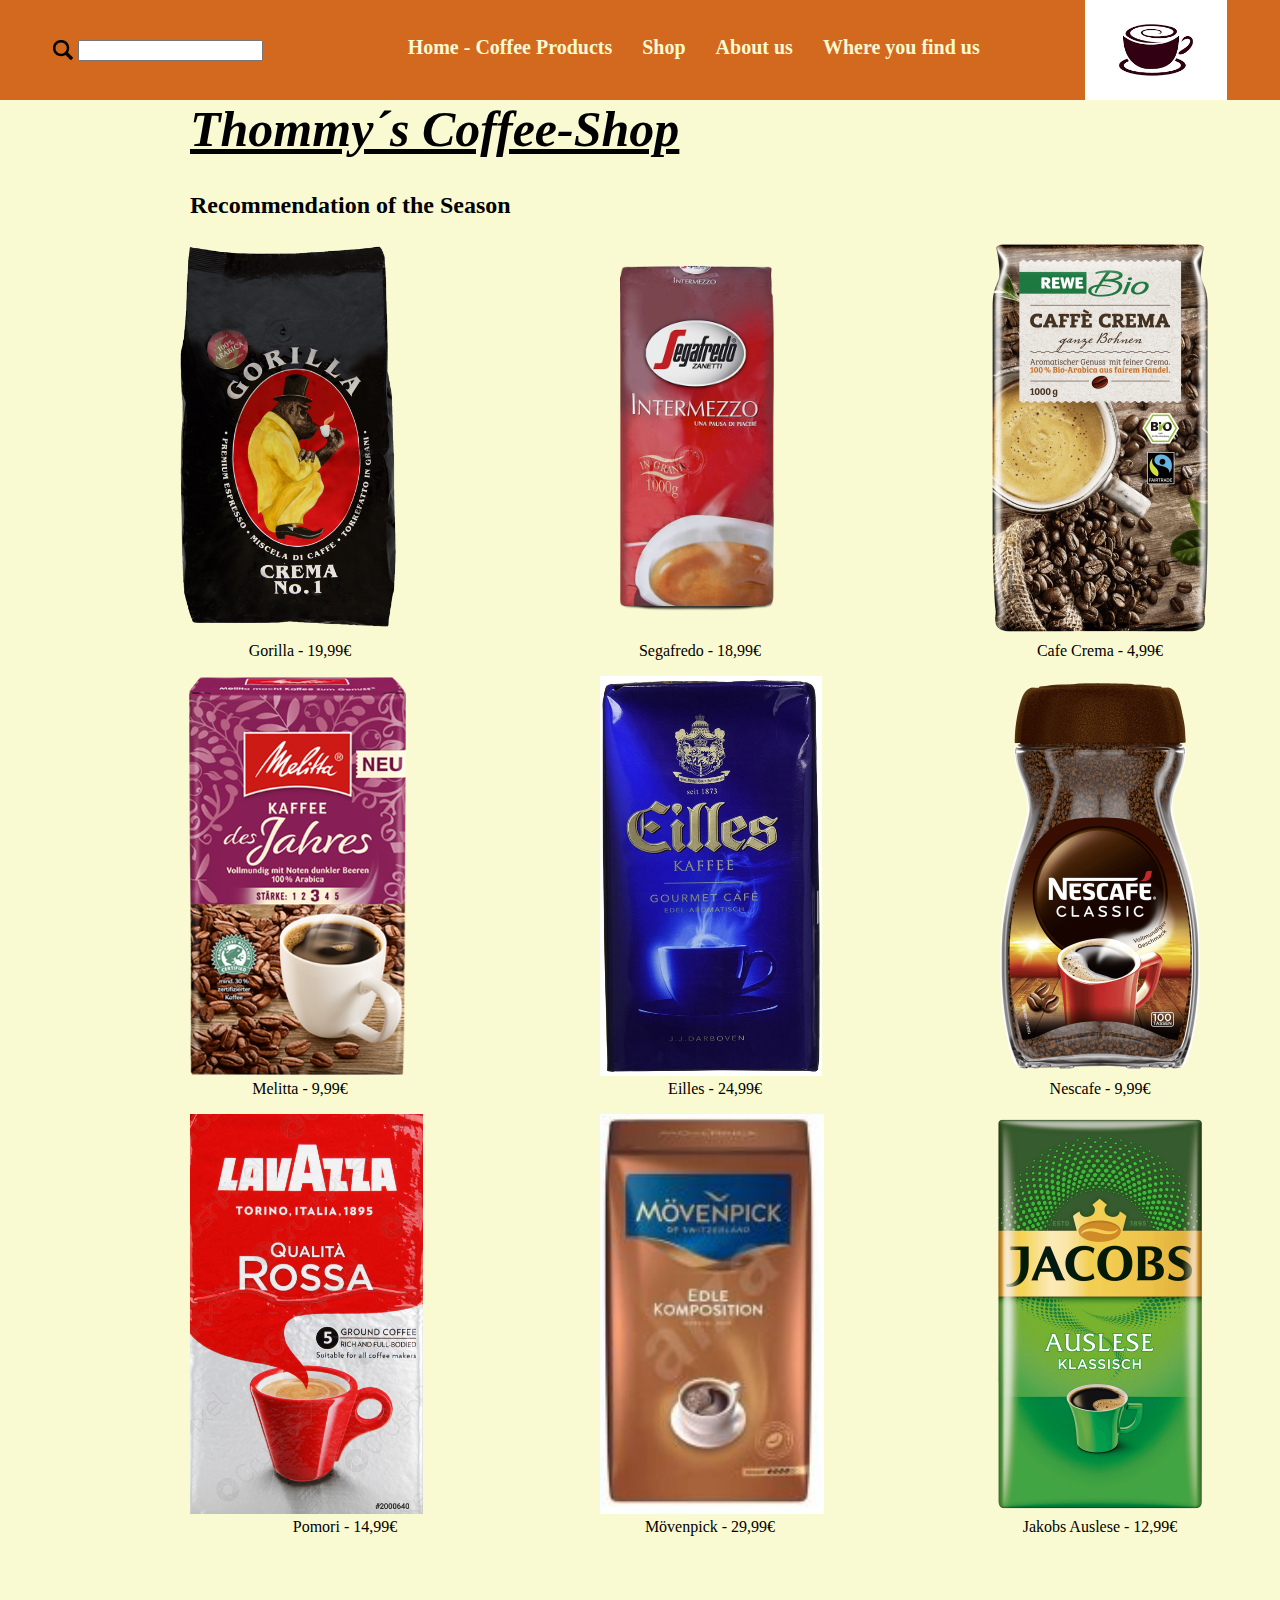
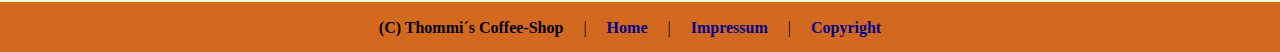
<file: My-new-project/index.html>
<!DOCTYPE html>
<html lang="en">

<head>
    <meta charset="UTF-8">
    <meta http-equiv="X-UA-Compatible" content="IE=edge">
    <meta name="viewport" content="width=device-width, initial-scale=1.0">
    <title>Tommy´s Coffe-Shop</title>
    <link rel="stylesheet" href="./css/index.css">
</head>

<body>
    <header>
        <nav>
            <div>
                <img src="./img/15-152459_open-search-bar-icon-png.png" alt="searchbar-icon">
                <form action="#">
                    <input type="text">
                </form>
            </div>
            <ul>
                <li><a href="./index.html">Home - Coffee Products</a></li>
                <li><a href="./shop-gorilla.html">Shop</a></li>
                <li><a href="./about-us.html">About us</a></li>
                <li><a href="./find-us.html">Where you find us</a></li>
            </ul>
            <img src="./img/Download.png">
        </nav>
    </header>
    <main>
        <section>
            <h1>Thommy´s Coffee-Shop</h1>
            <h2>Recommendation of the Season</h2>
            <article>
                <div>
                    <div>
                        <a href="./shop-gorilla.html"><img src="./img/Gorilla-Crema-No-1.png" alt="Gorilla"></a>
                        <p>Gorilla - 19,99€</p>
                    </div>
                    <div>
                        <a href="./shop-melitta.html"><img src="./img/Kaffee-Melitta-Kaffee-des-Jahres-2021-6773980.png"
                                alt="Melitta"></a>
                        <p>Melitta - 9,99€</p>
                    </div>
                    <div class="pomori">
                        <a href="./shop-dallmayr.html"><img src="./img/pomorie-bulgaria-april-06-2020-2000640.jpg"
                                alt="pomori"></a>
                        <p class="pmori2">Pomori - 14,99€</p>
                    </div>
                </div>
                <div>
                    <div>
                        <a href="./shop-espresso.html"><img src="./img/Segafredo_Intermezzo_1000g.png"
                                alt="espresso"></a>
                        <p>Segafredo - 18,99€</p>
                    </div>
                    <div class="eilles">
                        <a href="./shop-tchibo.html"><img src="./img/81r5Uu4EpTL._SL1500_.jpg"></a>
                        <p class="eilles2">Eilles - 24,99€</p>
                    </div>
                    <div class="moevenpick">
                        <a href="./shop-intention.html"><img src="./img/m_venpick_edle_composition_gemalen_500gr.jpg"
                                alt="moevenpick"></a>
                        <p class="moevenpick2">Mövenpick - 29,99€</p>
                    </div>
                </div>
                <div>
                    <div>
                        <a href="./shop-cafecrema.html"><img src="./img/24885421_digital-image.png" alt="crema"></a>
                        <p>Cafe Crema - 4,99€</p>
                    </div>
                    <div>
                        <a href="./shop-nescafe.html"><img src="./img/25162030_digital-image.png" alt="nescafe"></a>
                        <p>Nescafe - 9,99€</p>
                    </div>
                    <div>
                        <a href="./shop-jakobs.html"><img src="./img/26484398_digital-image.png" alt="Jakobs"></a>
                        <p>Jakobs Auslese - 12,99€</p>
                    </div>
                </div>

            </article>
        </section>
    </main>
    <footer>
        <span><b>(C) Thommi´s Coffee-Shop</b></span>
        <p>|</p>
        <a href="./index.html">Home</a>
        <p>|</p>
        <a href="./find-us.html">Impressum</a>
        <p>|</p>
        <a href="#">Copyright</a>
    </footer>
</body>

</html>
</file>
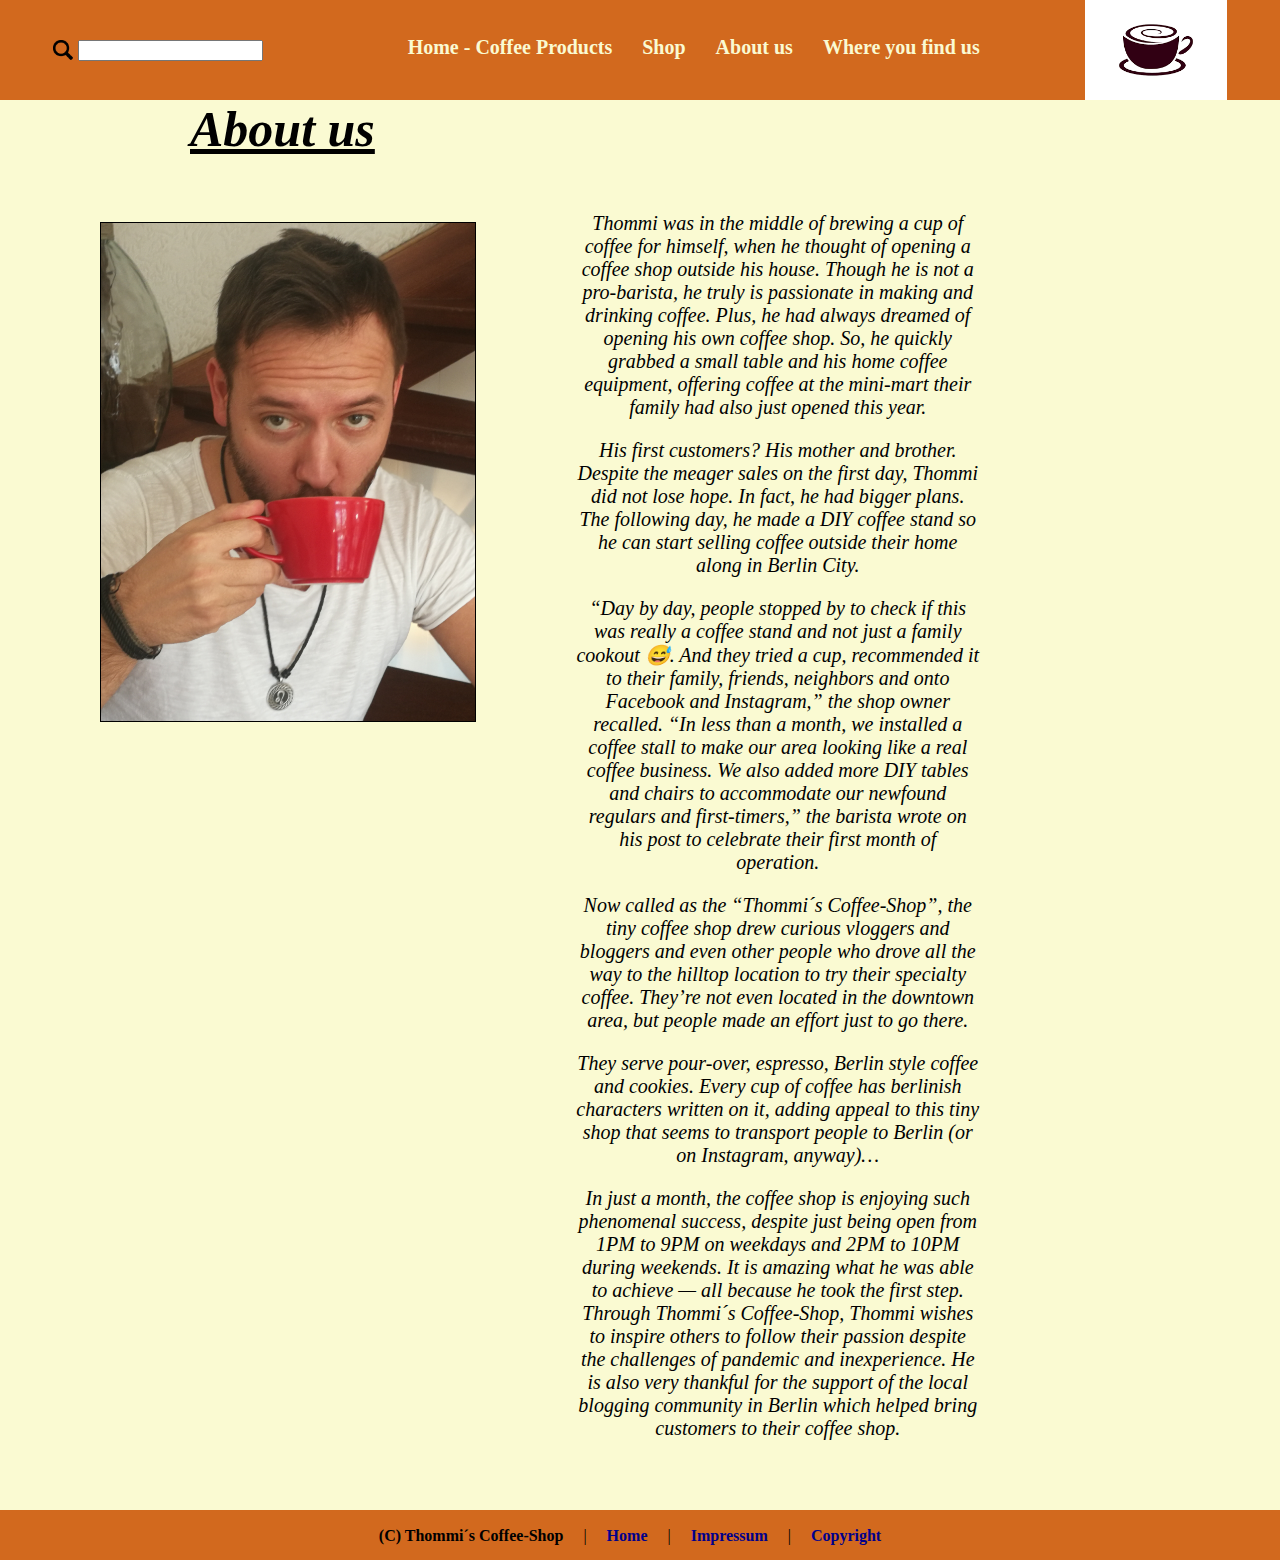
<file: My-new-project/about-us.html>
<!DOCTYPE html>
<html lang="en">
<head>
    <meta charset="UTF-8">
    <meta http-equiv="X-UA-Compatible" content="IE=edge">
    <meta name="viewport" content="width=device-width, initial-scale=1.0">
    <title>Tommy´s Coffe-Shop</title>
    <link rel="stylesheet" href="./css/index.css">
</head>
<body>
    <header>
        <nav>
            <div>
                <img src="./img/15-152459_open-search-bar-icon-png.png" alt="searchbar-icon">
                <form action="#">
                    <input type="text">
                </form>
            </div>
                <ul>
                    <li><a href="./index.html">Home - Coffee Products</a></li>
                    <li><a href="./shop-gorilla.html">Shop</a></li>
                    <li><a href="./about-us.html">About us</a></li>
                    <li><a href="./find-us.html">Where you find us</a></li>
                </ul>
            <img src="./img/Download.png">
        </nav>
    </header>
    <main>
        <h1>About us</h1>
        <section class="about-us-container">
            
            <div>
                <img class="thommi" src="./img/thommi.jpg" alt="thommi">  
            </div>
            <div class="history">
                <p>Thommi was in the middle of brewing a cup of coffee for himself, when he thought of opening a coffee shop outside his house. Though he is not a pro-barista, he truly is passionate in making and drinking coffee. Plus, he had always dreamed of opening his own coffee shop. So, he quickly grabbed a small table and his home coffee equipment, offering coffee at the mini-mart their family had also just opened this year.</p>
                <p>His first customers? His mother and brother. Despite the meager sales on the first day, Thommi did not lose hope. In fact, he had bigger plans. The following day, he made a DIY coffee stand so he can start selling coffee outside their home along in Berlin City.</p>
                <p>“Day by day, people stopped by to check if this was really a coffee stand and not just a family cookout 😅. And they tried a cup, recommended it to their family, friends, neighbors and onto Facebook and Instagram,” the shop owner recalled. “In less than a month, we installed a coffee stall to make our area looking like a real coffee business. We also added more DIY tables and chairs to accommodate our newfound regulars and first-timers,” the barista wrote on his post to celebrate their first month of operation.</p>
                <p>Now called as the “Thommi´s Coffee-Shop”, the tiny coffee shop drew curious vloggers and bloggers and even other people who drove all the way to the hilltop location to try their specialty coffee. They’re not even located in the downtown area, but people made an effort just to go there.</p>
                <p>They serve pour-over, espresso, Berlin style coffee and cookies. Every cup of coffee has berlinish characters written on it, adding appeal to this tiny shop that seems to transport people to Berlin (or on Instagram, anyway)…</p>
                <p>In just a month, the coffee shop is enjoying such phenomenal success, despite just being open from 1PM to 9PM on weekdays and 2PM to 10PM during weekends. It is amazing what he was able to achieve — all because he took the first step. Through Thommi´s Coffee-Shop, Thommi wishes to inspire others to follow their passion despite the challenges of pandemic and inexperience. He is also very thankful for the support of the local blogging community in Berlin which helped bring customers to their coffee shop.</p>
            </div>
        </section>
    </main>
    <footer>
        <span><b>(C) Thommi´s Coffee-Shop</b></span> <p>|</p>
        <a href="./index.html">Home</a> <p>|</p>
        <a href="./find-us.html">Impressum</a><p>|</p>
        <a href="#">Copyright</a>
    </footer>
</body>
</html>
</file>
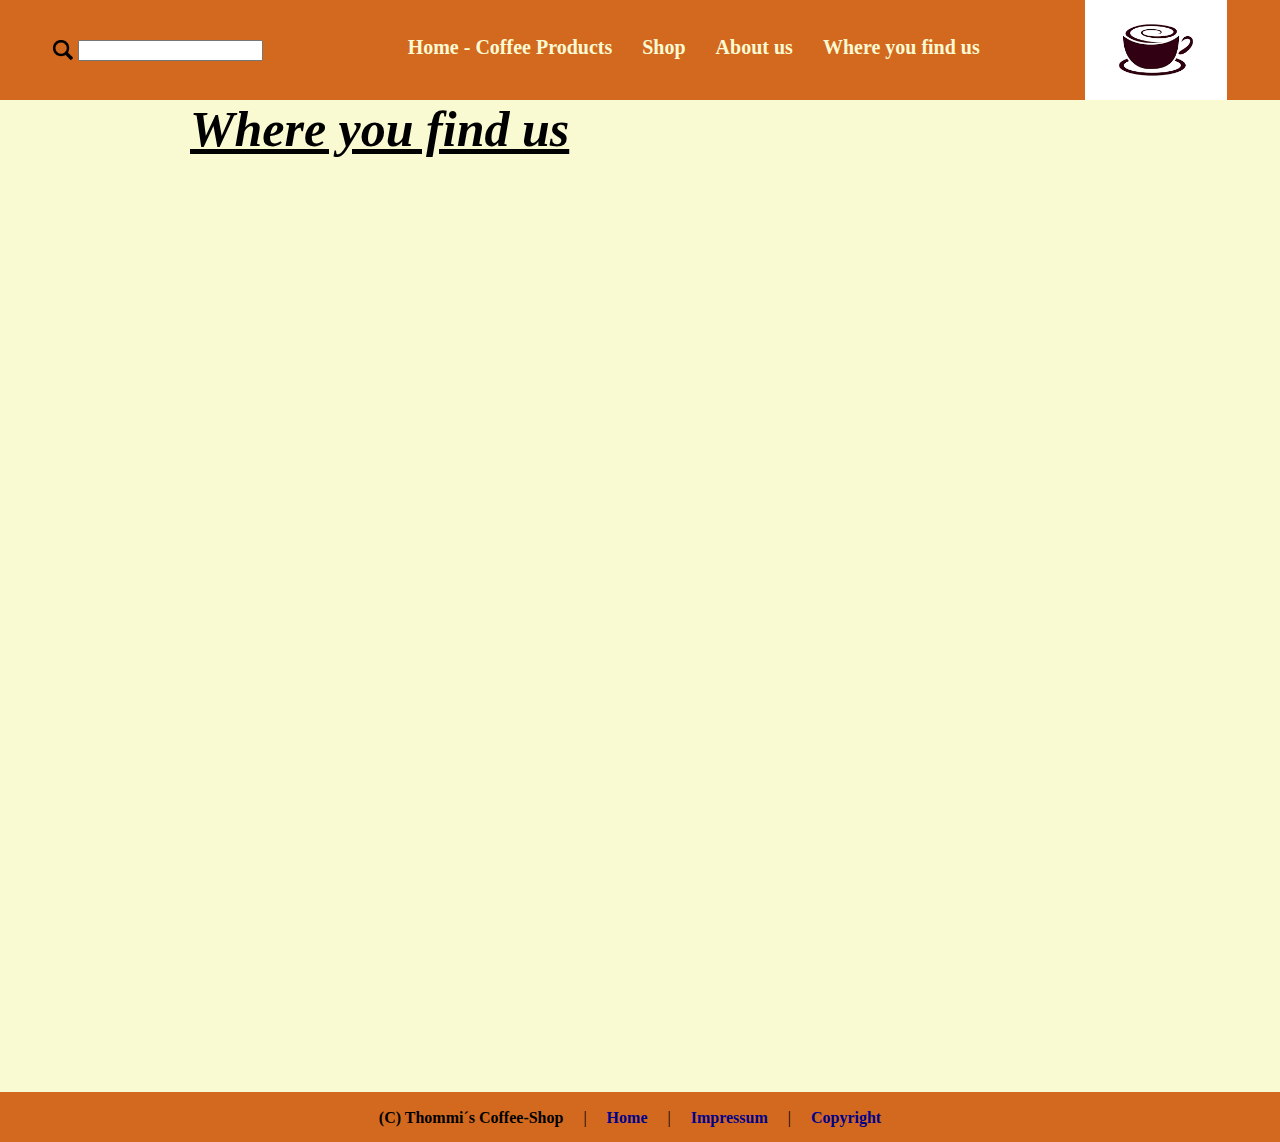
<file: My-new-project/find-us.html>
<!DOCTYPE html>
<html lang="en">
<head>
    <meta charset="UTF-8">
    <meta http-equiv="X-UA-Compatible" content="IE=edge">
    <meta name="viewport" content="width=device-width, initial-scale=1.0">
    <title>Tommy´s Coffe-Shop</title>
    <link rel="stylesheet" href="./css/index.css">
</head>
<body>
    <header>
        <nav>
            <div>
                <img src="./img/15-152459_open-search-bar-icon-png.png" alt="searchbar-icon">
                <form action="#">
                    <input type="text">
                </form>
            </div>
                <ul>
                    <li><a href="./index.html">Home - Coffee Products</a></li>
                    <li><a href="./shop-gorilla.html">Shop</a></li>
                    <li><a href="./about-us.html">About us</a></li>
                    <li><a href="./find-us.html">Where you find us</a></li>
                </ul>
            <img src="./img/Download.png">
        </nav>
    </header>
    <main>
        <section>
            <h1>Where you find us</h1>
            <div class="iframe">
                <iframe src="https://www.google.com/maps/embed?pb=!1m18!1m12!1m3!1d2430.901600353459!2d13.323879815805382!3d52.462809479803525!2m3!1f0!2f0!3f0!3m2!1i1024!2i768!4f13.1!3m3!1m2!1s0x47a85a824a0e23e7%3A0x2c07673a7a4280b8!2sSchlo%C3%9Fstra%C3%9Fe%2010%2C%2012163%20Berlin!5e0!3m2!1sde!2sde!4v1638255239036!5m2!1sde!2sde" width="800" height="850" style="border:0;" allowfullscreen="" loading="lazy"></iframe>
            </div>
        </section>
    </main>
    <footer>
        <span><b>(C) Thommi´s Coffee-Shop</b></span> <p>|</p>
        <a href="./index.html">Home</a> <p>|</p>
        <a href="./find-us.html">Impressum</a><p>|</p>
        <a href="#">Copyright</a>
    </footer>
</body>
</html>
</file>
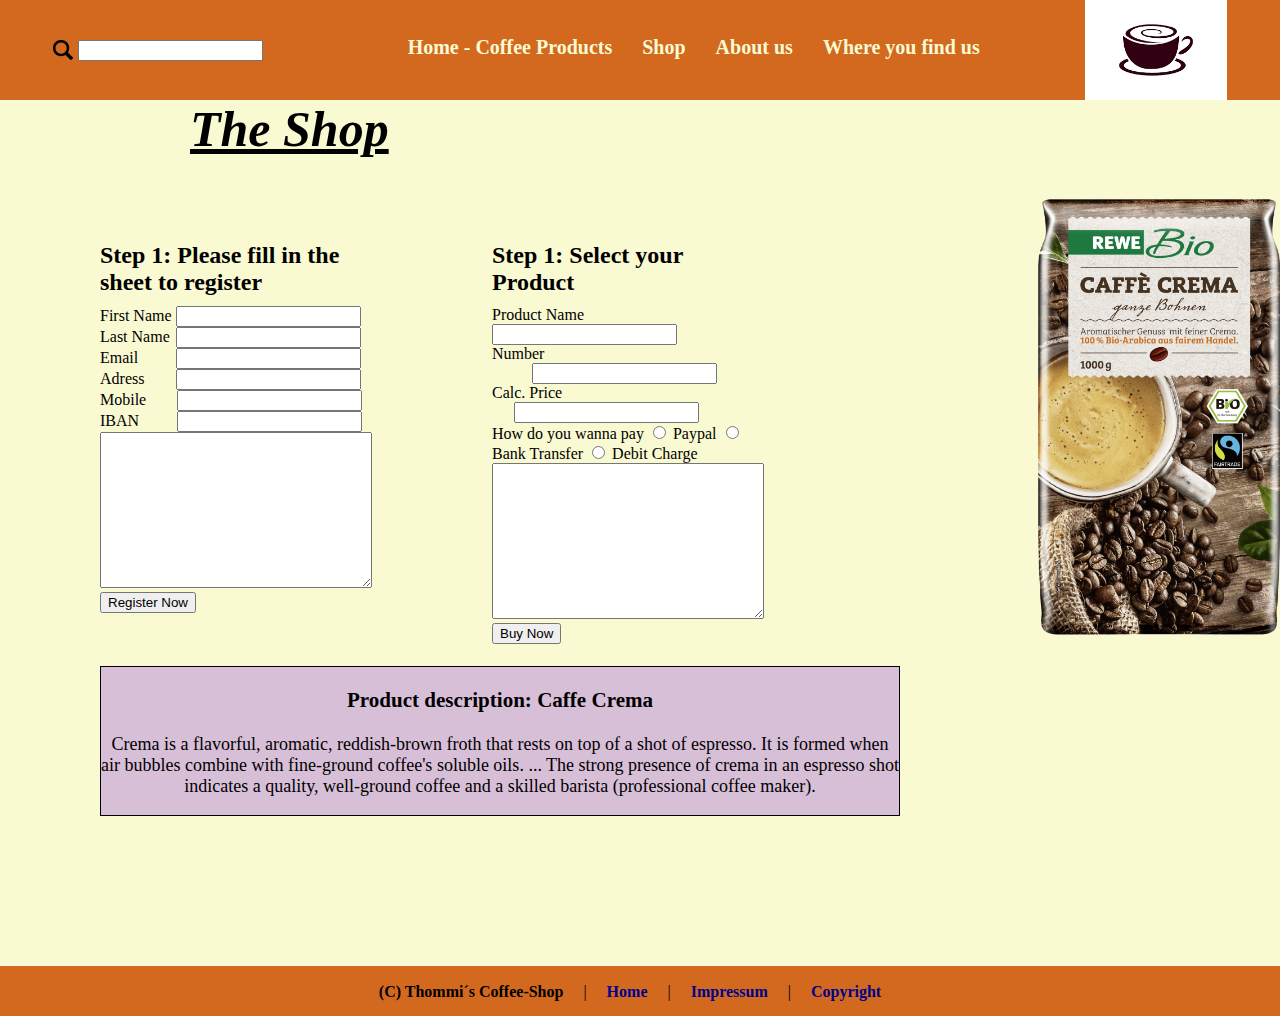
<file: My-new-project/shop-cafecrema.html>
<!DOCTYPE html>
<html lang="en">
<head>
    <meta charset="UTF-8">
    <meta http-equiv="X-UA-Compatible" content="IE=edge">
    <meta name="viewport" content="width=device-width, initial-scale=1.0">
    <title>Tommi´s Coffee-Shop</title>
    <link rel="stylesheet" href="./css/index.css">
</head>
<body>
    <header>
        <nav>
            <div>
                <img src="./img/15-152459_open-search-bar-icon-png.png" alt="searchbar-icon">
                <form action="#">
                    <input type="text">
                </form>
            </div>
                <ul>
                    <li><a href="./index.html">Home - Coffee Products</a></li>
                    <li><a href="./shop-gorilla.html">Shop</a></li>
                    <li><a href="./about-us.html">About us</a></li>
                    <li><a href="./find-us.html">Where you find us</a></li>
                </ul>
            <img src="./img/Download.png">
        </nav>
    </header>
    <main>
        <h1>The Shop</h1>
        <section class="formular">
            <div class="bla">
                <h2 class="header-formular">Step 1: Please fill in the sheet to register</h2>
            
                <div>
                    <label for="fn">First Name</label>
                    <input id="fn" type="text">
                </div>
                <div>
                    <label for="ln">Last Name</label>
                    <input id="ln" type="text">
                </div>
                <div>
                    <label for="em">Email</label>
                    <input id="em" type="email">
                </div>
                <div>
                    <label for="tc">Adress</label>
                    <input id="tc" type="text">
                </div>
                <div>
                    <label for="n">Mobile</label>
                    <input id="n" type="number">
                </div>
                <div>
                    <label for="ib">IBAN</label>
                    <input id="ib" type="text">
                </div>
                <div>
                    <textarea name="textarea" id="ta" cols="30" rows="10"></textarea>
                </div>
                <div>
                    <input type="submit" value="Register Now">
                </div>
            </div>
            <div class="formular2">
                <h2 class="header-formular">Step 1: Select your Product</h2>
            
                <div>
                    <label for="pn">Product Name</label>
                    <input id="pn" type="text">
                </div>
                <div>
                    <label for="nb">Number</label>
                    <input id="nb" type="number">
                </div>
                <div>
                    <label for="ca">Calc. Price</label>
                    <input id="ca" type="text">
                </div>
                <div>
                    How do you wanna pay
                    <input id="pa" type="radio" name="Paypal" value="cash">
                    <label for="pa">Paypal</label>
                    <input id="bt" type="radio" name="Bank transfer" value="Bank transfer">
                    <label for="bt">Bank Transfer</label>
                    <input id="dc" type="radio" name="debit charge" value="debit charge">
                    <label for="dc">Debit Charge</label>
                </div>
                <div>
                    <textarea name="textarea" id="ta" cols="30" rows="10"></textarea>
                </div>
                <div>
                    <input type="submit" value="Buy Now">
                </div>
            </div>
            <div>
                <img src="./img/24885421_digital-image.png" alt="cafe crema">
            </div>
        </section>
        <section id="description">
            <h3>Product description: Caffe Crema</h3>
            <p>Crema is a flavorful, aromatic, reddish-brown froth that rests on top of a shot of espresso. It is formed when air bubbles combine with fine-ground coffee's soluble oils. ... The strong presence of crema in an espresso shot indicates a quality, well-ground coffee and a skilled barista (professional coffee maker).</p>
        </section>
    </main>
    <footer>
        <span><b>(C) Thommi´s Coffee-Shop</b></span> <p>|</p>
        <a href="./index.html">Home</a> <p>|</p>
        <a href="./find-us.html">Impressum</a><p>|</p>
        <a href="#">Copyright</a>
    </footer>  
</body>
</html>
</file>
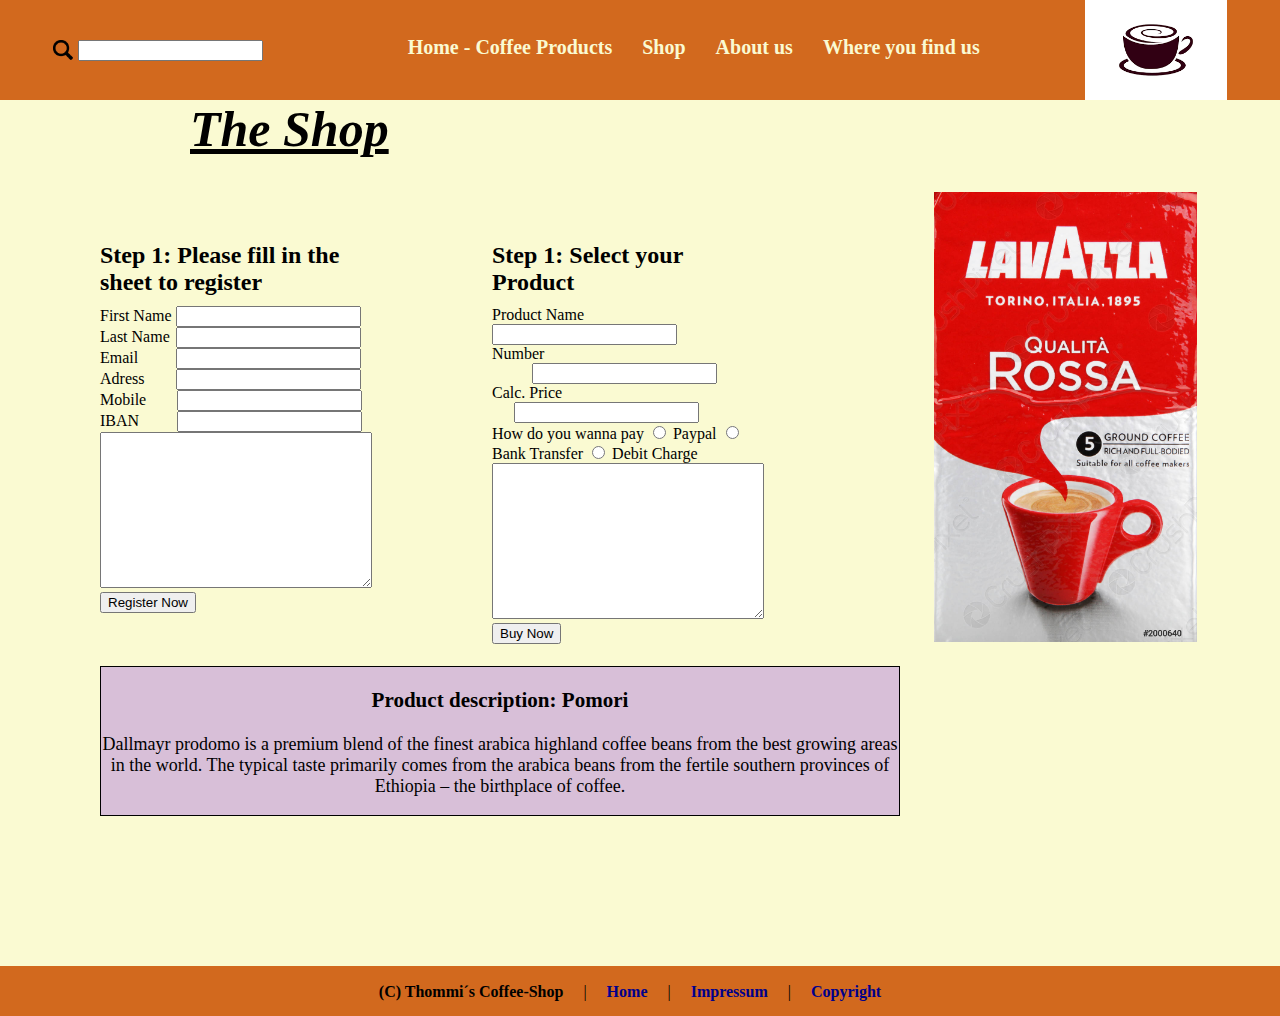
<file: My-new-project/shop-dallmayr.html>
<!DOCTYPE html>
<html lang="en">
<head>
    <meta charset="UTF-8">
    <meta http-equiv="X-UA-Compatible" content="IE=edge">
    <meta name="viewport" content="width=device-width, initial-scale=1.0">
    <title>Tommi´s Coffee-Shop</title>
    <link rel="stylesheet" href="./css/index.css">
</head>
<body>
    <header>
        <nav>
            <div>
                <img src="./img/15-152459_open-search-bar-icon-png.png" alt="searchbar-icon">
                <form action="#">
                    <input type="text">
                </form>
            </div>
                <ul>
                    <li><a href="./index.html">Home - Coffee Products</a></li>
                    <li><a href="./shop-cafecrema.html">Shop</a></li>
                    <li><a href="./about-us.html">About us</a></li>
                    <li><a href="./find-us.html">Where you find us</a></li>
                </ul>
            <img src="./img/Download.png">
        </nav>
    </header>
    <main>
        <h1>The Shop</h1>
        <section class="formular">
            <div class="bla">
                <h2 class="header-formular">Step 1: Please fill in the sheet to register</h2>
            
                <div>
                    <label for="fn">First Name</label>
                    <input id="fn" type="text">
                </div>
                <div>
                    <label for="ln">Last Name</label>
                    <input id="ln" type="text">
                </div>
                <div>
                    <label for="em">Email</label>
                    <input id="em" type="email">
                </div>
                <div>
                    <label for="tc">Adress</label>
                    <input id="tc" type="text">
                </div>
                <div>
                    <label for="n">Mobile</label>
                    <input id="n" type="number">
                </div>
                <div>
                    <label for="ib">IBAN</label>
                    <input id="ib" type="text">
                </div>
                <div>
                    <textarea name="textarea" id="ta" cols="30" rows="10"></textarea>
                </div>
                <div>
                    <input type="submit" value="Register Now">
                </div>
            </div>
            <div class="formular2">
                <h2 class="header-formular">Step 1: Select your Product</h2>
            
                <div>
                    <label for="pn">Product Name</label>
                    <input id="pn" type="text">
                </div>
                <div>
                    <label for="nb">Number</label>
                    <input id="nb" type="number">
                </div>
                <div>
                    <label for="ca">Calc. Price</label>
                    <input id="ca" type="text">
                </div>
                <div>
                    How do you wanna pay
                    <input id="pa" type="radio" name="Paypal" value="cash">
                    <label for="pa">Paypal</label>
                    <input id="bt" type="radio" name="Bank transfer" value="Bank transfer">
                    <label for="bt">Bank Transfer</label>
                    <input id="dc" type="radio" name="debit charge" value="debit charge">
                    <label for="dc">Debit Charge</label>
                </div>
                <div>
                    <textarea name="textarea" id="ta" cols="30" rows="10"></textarea>
                </div>
                <div>
                    <input type="submit" value="Buy Now">
                </div>
            </div>
            <div>
                <img src="./img/pomorie-bulgaria-april-06-2020-2000640.jpg" alt="pomori">
            </div>
        </section>
        <section id="description">
            <h3>Product description: Pomori</h3>
            <p>Dallmayr prodomo is a premium blend of the finest arabica highland coffee beans from the best growing areas in the world. The typical taste primarily comes from the arabica beans from the fertile southern provinces of Ethiopia – the birthplace of coffee.</p>
        </section>
    </main>
    <footer>
        <span><b>(C) Thommi´s Coffee-Shop</b></span> <p>|</p>
        <a href="./index.html">Home</a> <p>|</p>
        <a href="./find-us.html">Impressum</a><p>|</p>
        <a href="#">Copyright</a>
    </footer>
</body>
</html>
</file>
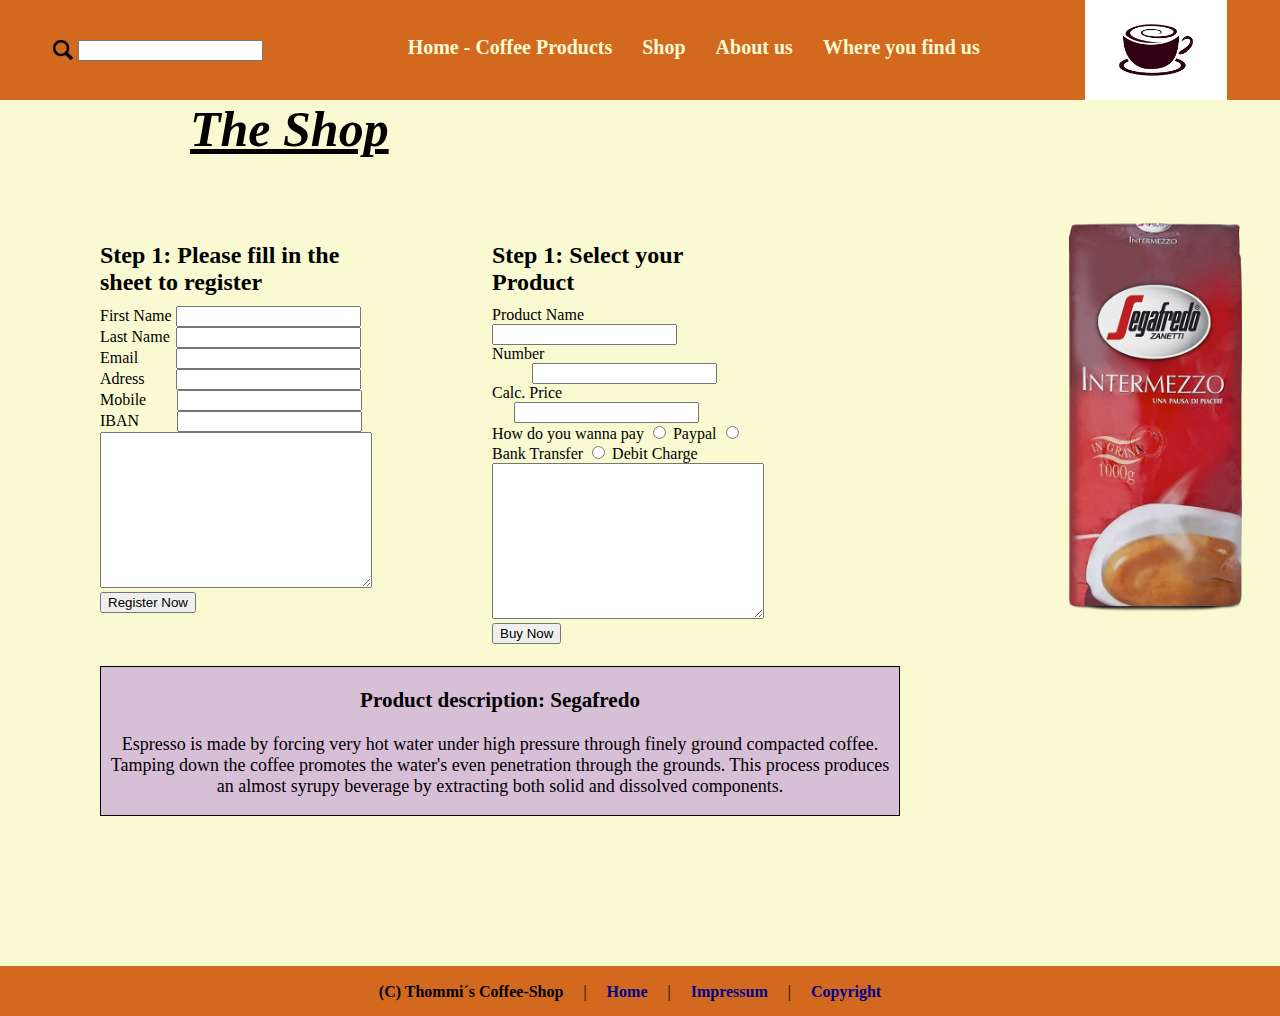
<file: My-new-project/shop-espresso.html>
<!DOCTYPE html>
<html lang="en">
<head>
    <meta charset="UTF-8">
    <meta http-equiv="X-UA-Compatible" content="IE=edge">
    <meta name="viewport" content="width=device-width, initial-scale=1.0">
    <title>Tommi´s Coffee-Shop</title>
    <link rel="stylesheet" href="./css/index.css">
</head>
<body>
    <header>
        <nav>
            <div>
                <img src="./img/15-152459_open-search-bar-icon-png.png" alt="searchbar-icon">
                <form action="#">
                    <input type="text">
                </form>
            </div>
                <ul>
                    <li><a href="./index.html">Home - Coffee Products</a></li>
                    <li><a href="./shop-espresso.html">Shop</a></li>
                    <li><a href="./about-us.html">About us</a></li>
                    <li><a href="./find-us.html">Where you find us</a></li>
                </ul>
            <img src="./img/Download.png">
        </nav>
    </header>
    <main>
        <h1>The Shop</h1>
        <section class="formular">
            <div class="bla">
                <h2 class="header-formular">Step 1: Please fill in the sheet to register</h2>
            
                <div>
                    <label for="fn">First Name</label>
                    <input id="fn" type="text">
                </div>
                <div>
                    <label for="ln">Last Name</label>
                    <input id="ln" type="text">
                </div>
                <div>
                    <label for="em">Email</label>
                    <input id="em" type="email">
                </div>
                <div>
                    <label for="tc">Adress</label>
                    <input id="tc" type="text">
                </div>
                <div>
                    <label for="n">Mobile</label>
                    <input id="n" type="number">
                </div>
                <div>
                    <label for="ib">IBAN</label>
                    <input id="ib" type="text">
                </div>
                <div>
                    <textarea name="textarea" id="ta" cols="30" rows="10"></textarea>
                </div>
                <div>
                    <input type="submit" value="Register Now">
                </div>
            </div>
            <div class="formular2">
                <h2 class="header-formular">Step 1: Select your Product</h2>
            
                <div>
                    <label for="pn">Product Name</label>
                    <input id="pn" type="text">
                </div>
                <div>
                    <label for="nb">Number</label>
                    <input id="nb" type="number">
                </div>
                <div>
                    <label for="ca">Calc. Price</label>
                    <input id="ca" type="text">
                </div>
                <div>
                    How do you wanna pay
                    <input id="pa" type="radio" name="Paypal" value="cash">
                    <label for="pa">Paypal</label>
                    <input id="bt" type="radio" name="Bank transfer" value="Bank transfer">
                    <label for="bt">Bank Transfer</label>
                    <input id="dc" type="radio" name="debit charge" value="debit charge">
                    <label for="dc">Debit Charge</label>
                </div>
                <div>
                    <textarea name="textarea" id="ta" cols="30" rows="10"></textarea>
                </div>
                <div>
                    <input type="submit" value="Buy Now">
                </div>
            </div>
            <div>
                <img src="./img/Segafredo_Intermezzo_1000g.png" alt="espresso">
            </div>
        </section>
        <section id="description">
            <h3>Product description: Segafredo</h3>
            <p>Espresso is made by forcing very hot water under high pressure through finely ground compacted coffee. Tamping down the coffee promotes the water's even penetration through the grounds. This process produces an almost syrupy beverage by extracting both solid and dissolved components.</p>
        </section>
    </main>
    <footer>
        <span><b>(C) Thommi´s Coffee-Shop</b></span> <p>|</p>
        <a href="./index.html">Home</a> <p>|</p>
        <a href="./find-us.html">Impressum</a><p>|</p>
        <a href="#">Copyright</a>
    </footer>
</body>
</html>
</file>
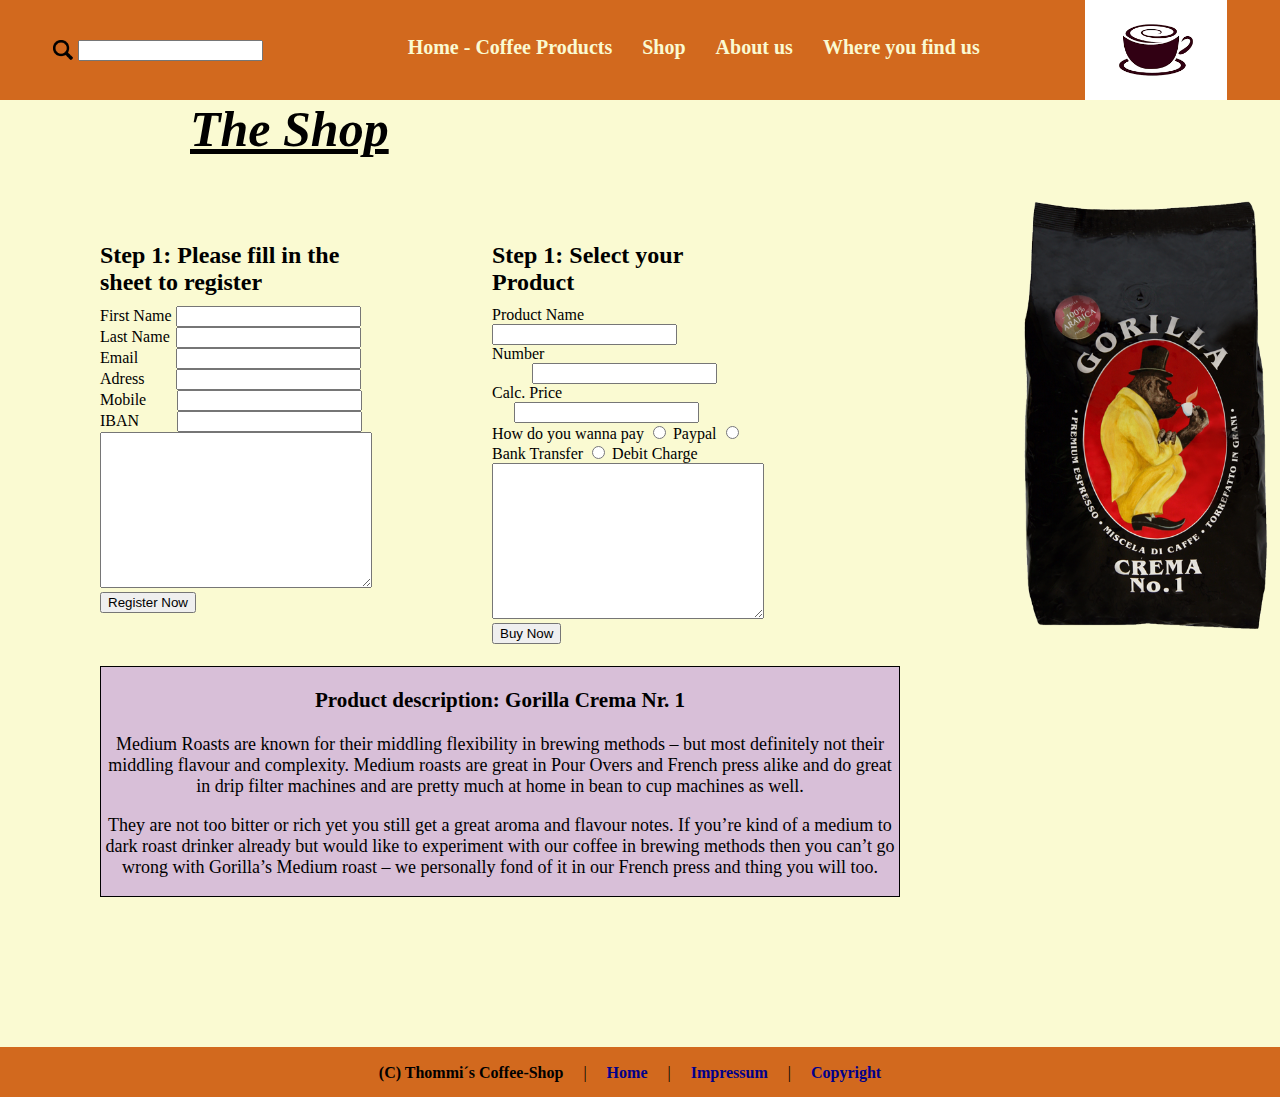
<file: My-new-project/shop-gorilla.html>
<!DOCTYPE html>
<html lang="en">
<head>
    <meta charset="UTF-8">
    <meta http-equiv="X-UA-Compatible" content="IE=edge">
    <meta name="viewport" content="width=device-width, initial-scale=1.0">
    <title>Tommi´s Coffee-Shop</title>
    <link rel="stylesheet" href="./css/index.css">
</head>
<body>
    <header>
        <nav>
            <div>
                <img src="./img/15-152459_open-search-bar-icon-png.png" alt="searchbar-icon">
                <form action="#">
                    <input type="text">
                </form>
            </div>
                <ul>
                    <li><a href="./index.html">Home - Coffee Products</a></li>
                    <li><a href="./shop-gorilla.html">Shop</a></li>
                    <li><a href="./about-us.html">About us</a></li>
                    <li><a href="./find-us.html">Where you find us</a></li>
                </ul>
            <img src="./img/Download.png">
        </nav>
    </header>
    <main>
        <h1>The Shop</h1>
        <section class="formular">
            <div class="bla">
                <h2 class="header-formular">Step 1: Please fill in the sheet to register</h2>
            
                <div>
                    <label for="fn">First Name</label>
                    <input id="fn" type="text">
                </div>
                <div>
                    <label for="ln">Last Name</label>
                    <input id="ln" type="text">
                </div>
                <div>
                    <label for="em">Email</label>
                    <input id="em" type="email">
                </div>
                <div>
                    <label for="tc">Adress</label>
                    <input id="tc" type="text">
                </div>
                <div>
                    <label for="n">Mobile</label>
                    <input id="n" type="number">
                </div>
                <div>
                    <label for="ib">IBAN</label>
                    <input id="ib" type="text">
                </div>
                <div>
                    <textarea name="textarea" id="ta" cols="30" rows="10"></textarea>
                </div>
                <div>
                    <input type="submit" value="Register Now">
                </div>
            </div>
            <div class="formular2">
                <h2 class="header-formular">Step 1: Select your Product</h2>
            
                <div>
                    <label for="pn">Product Name</label>
                    <input id="pn" type="text">
                </div>
                <div>
                    <label for="nb">Number</label>
                    <input id="nb" type="number">
                </div>
                <div>
                    <label for="ca">Calc. Price</label>
                    <input id="ca" type="text">
                </div>
                <div>
                    How do you wanna pay
                    <input id="pa" type="radio" name="Paypal" value="cash">
                    <label for="pa">Paypal</label>
                    <input id="bt" type="radio" name="Bank transfer" value="Bank transfer">
                    <label for="bt">Bank Transfer</label>
                    <input id="dc" type="radio" name="debit charge" value="debit charge">
                    <label for="dc">Debit Charge</label>
                </div>
                <div>
                    <textarea name="textarea" id="ta" cols="30" rows="10"></textarea>
                </div>
                <div>
                    <input type="submit" value="Buy Now">
                </div>
            </div>
            <div>
                <img src="./img/Gorilla-Crema-No-1.png" alt="gorilla">
            </div>
        </section>
        <section id="description">
            <h3>Product description: Gorilla Crema Nr. 1</h3>
            <p>Medium Roasts are known for their middling flexibility in brewing methods – but most definitely not their middling flavour and complexity. Medium roasts are great in Pour Overs and French press alike and do great in drip filter machines and are pretty much at home in bean to cup machines as well.</p>
            <p>They are not too bitter or rich yet you still get a great aroma and flavour notes. If you’re kind of a medium to dark roast drinker already but would like to experiment with our coffee in brewing methods then you can’t go wrong with Gorilla’s Medium roast – we personally fond of it in our French press and thing you will too.</p>
        </section>
    </main>
    <footer>
        <span><b>(C) Thommi´s Coffee-Shop</b></span> <p>|</p>
        <a href="./index.html">Home</a> <p>|</p>
        <a href="./find-us.html">Impressum</a><p>|</p>
        <a href="#">Copyright</a>
    </footer>
</body>
</html>
</file>
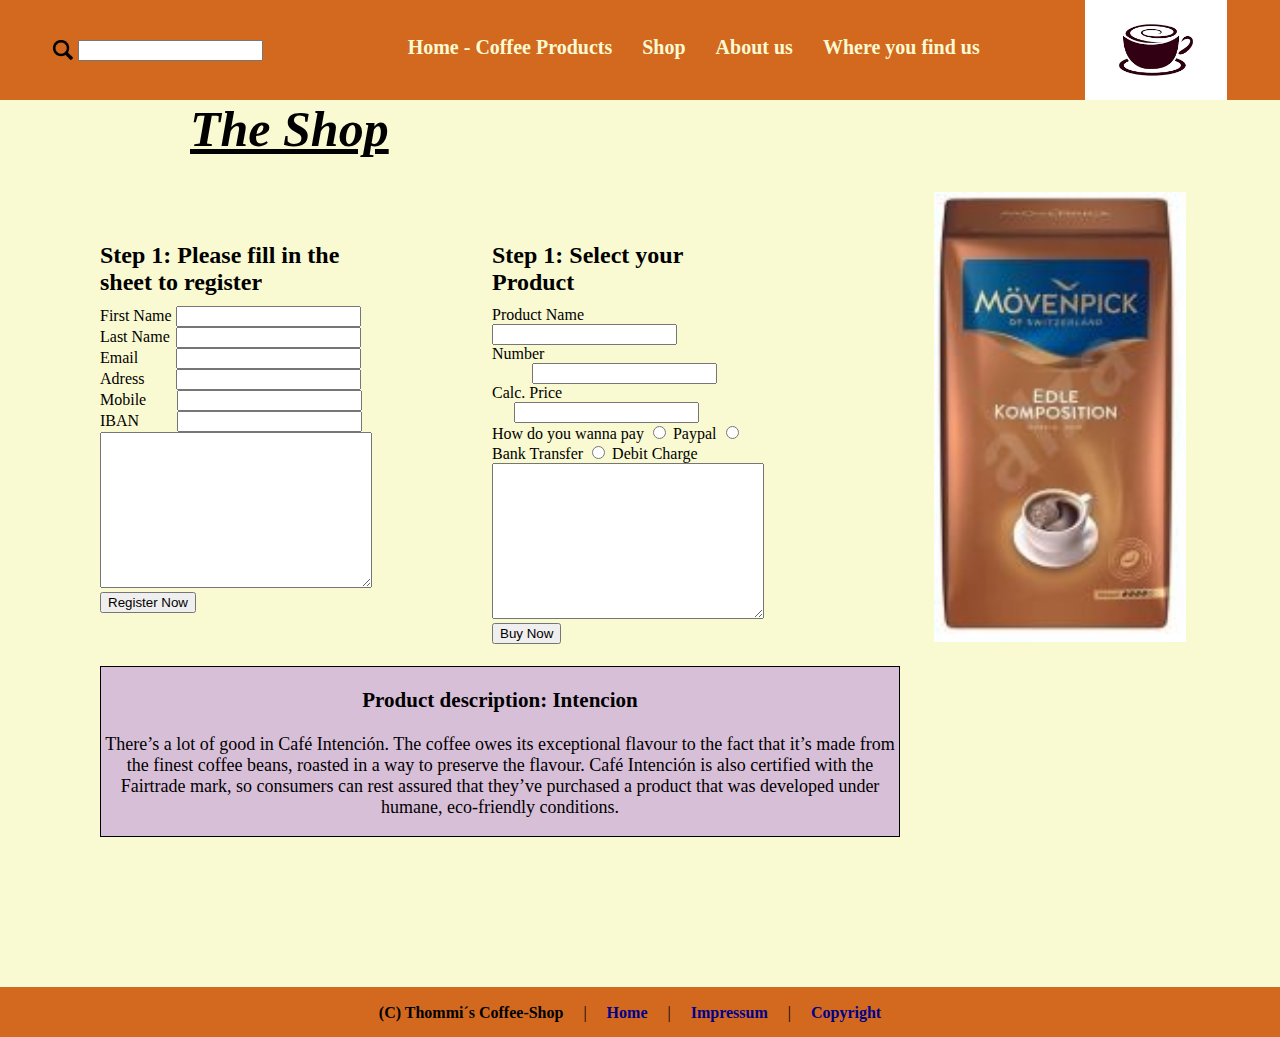
<file: My-new-project/shop-intention.html>
<!DOCTYPE html>
<html lang="en">
<head>
    <meta charset="UTF-8">
    <meta http-equiv="X-UA-Compatible" content="IE=edge">
    <meta name="viewport" content="width=device-width, initial-scale=1.0">
    <title>Tommi´s Coffee-Shop</title>
    <link rel="stylesheet" href="./css/index.css">
</head>
<body>
    <header>
        <nav>
            <div>
                <img src="./img/15-152459_open-search-bar-icon-png.png" alt="searchbar-icon">
                <form action="#">
                    <input type="text">
                </form>
            </div>
                <ul>
                    <li><a href="./index.html">Home - Coffee Products</a></li>
                    <li><a href="./shop-intention.html">Shop</a></li>
                    <li><a href="./about-us.html">About us</a></li>
                    <li><a href="./find-us.html">Where you find us</a></li>
                </ul>
            <img src="./img/Download.png">
        </nav>
    </header>
    <main>
        <h1>The Shop</h1>
        <section class="formular">
            <div class="bla">
                <h2 class="header-formular">Step 1: Please fill in the sheet to register</h2>
            
                <div>
                    <label for="fn">First Name</label>
                    <input id="fn" type="text">
                </div>
                <div>
                    <label for="ln">Last Name</label>
                    <input id="ln" type="text">
                </div>
                <div>
                    <label for="em">Email</label>
                    <input id="em" type="email">
                </div>
                <div>
                    <label for="tc">Adress</label>
                    <input id="tc" type="text">
                </div>
                <div>
                    <label for="n">Mobile</label>
                    <input id="n" type="number">
                </div>
                <div>
                    <label for="ib">IBAN</label>
                    <input id="ib" type="text">
                </div>
                <div>
                    <textarea name="textarea" id="ta" cols="30" rows="10"></textarea>
                </div>
                <div>
                    <input type="submit" value="Register Now">
                </div>
            </div>
            <div class="formular2">
                <h2 class="header-formular">Step 1: Select your Product</h2>
            
                <div>
                    <label for="pn">Product Name</label>
                    <input id="pn" type="text">
                </div>
                <div>
                    <label for="nb">Number</label>
                    <input id="nb" type="number">
                </div>
                <div>
                    <label for="ca">Calc. Price</label>
                    <input id="ca" type="text">
                </div>
                <div>
                    How do you wanna pay
                    <input id="pa" type="radio" name="Paypal" value="cash">
                    <label for="pa">Paypal</label>
                    <input id="bt" type="radio" name="Bank transfer" value="Bank transfer">
                    <label for="bt">Bank Transfer</label>
                    <input id="dc" type="radio" name="debit charge" value="debit charge">
                    <label for="dc">Debit Charge</label>
                </div>
                <div>
                    <textarea name="textarea" id="ta" cols="30" rows="10"></textarea>
                </div>
                <div>
                    <input type="submit" value="Buy Now">
                </div>
            </div>
            <div>
                <img src="./img/m_venpick_edle_composition_gemalen_500gr.jpg" alt="intencion">
            </div>
        </section>
        <section id="description">
            <h3>Product description: Intencion</h3>
            <p>There’s a lot of good in Café Intención. The coffee owes its exceptional flavour to the fact that it’s made from the finest coffee beans, roasted in a way to preserve the flavour. Café Intención is also certified with the Fairtrade mark, so consumers can rest assured that they’ve purchased a product that was developed under humane, eco-friendly conditions.</p>
        </section>
        
    </main>
    <footer>
        <span><b>(C) Thommi´s Coffee-Shop</b></span> <p>|</p>
        <a href="./index.html">Home</a> <p>|</p>
        <a href="./find-us.html">Impressum</a><p>|</p>
        <a href="#">Copyright</a>
    </footer>
</body>
</html>
</file>
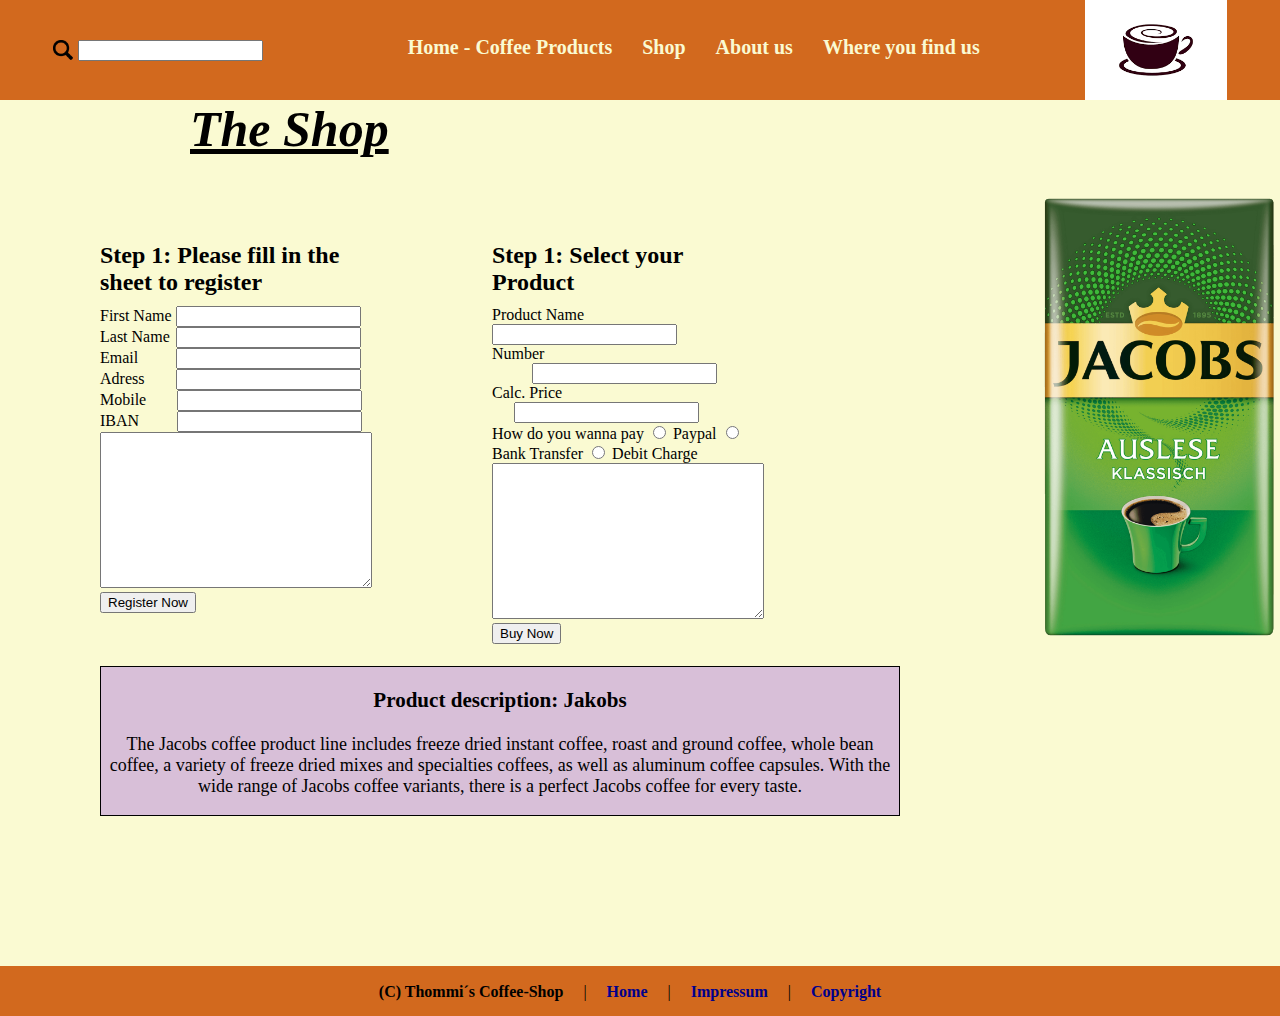
<file: My-new-project/shop-jakobs.html>
<!DOCTYPE html>
<html lang="en">
<head>
    <meta charset="UTF-8">
    <meta http-equiv="X-UA-Compatible" content="IE=edge">
    <meta name="viewport" content="width=device-width, initial-scale=1.0">
    <title>Tommi´s Coffee-Shop</title>
    <link rel="stylesheet" href="./css/index.css">
</head>
<body>
    <header>
        <nav>
            <div>
                <img src="./img/15-152459_open-search-bar-icon-png.png" alt="searchbar-icon">
                <form action="#">
                    <input type="text">
                </form>
            </div>
                <ul>
                    <li><a href="./index.html">Home - Coffee Products</a></li>
                    <li><a href="./shop-jakobs.html">Shop</a></li>
                    <li><a href="./about-us.html">About us</a></li>
                    <li><a href="./find-us.html">Where you find us</a></li>
                </ul>
            <img src="./img/Download.png">
        </nav>
    </header>
    <main>
        <h1>The Shop</h1>
        <section class="formular">
            <div class="bla">
                <h2 class="header-formular">Step 1: Please fill in the sheet to register</h2>
            
                <div>
                    <label for="fn">First Name</label>
                    <input id="fn" type="text">
                </div>
                <div>
                    <label for="ln">Last Name</label>
                    <input id="ln" type="text">
                </div>
                <div>
                    <label for="em">Email</label>
                    <input id="em" type="email">
                </div>
                <div>
                    <label for="tc">Adress</label>
                    <input id="tc" type="text">
                </div>
                <div>
                    <label for="n">Mobile</label>
                    <input id="n" type="number">
                </div>
                <div>
                    <label for="ib">IBAN</label>
                    <input id="ib" type="text">
                </div>
                <div>
                    <textarea name="textarea" id="ta" cols="30" rows="10"></textarea>
                </div>
                <div>
                    <input type="submit" value="Register Now">
                </div>
            </div>
            <div class="formular2">
                <h2 class="header-formular">Step 1: Select your Product</h2>
            
                <div>
                    <label for="pn">Product Name</label>
                    <input id="pn" type="text">
                </div>
                <div>
                    <label for="nb">Number</label>
                    <input id="nb" type="number">
                </div>
                <div>
                    <label for="ca">Calc. Price</label>
                    <input id="ca" type="text">
                </div>
                <div>
                    How do you wanna pay
                    <input id="pa" type="radio" name="Paypal" value="cash">
                    <label for="pa">Paypal</label>
                    <input id="bt" type="radio" name="Bank transfer" value="Bank transfer">
                    <label for="bt">Bank Transfer</label>
                    <input id="dc" type="radio" name="debit charge" value="debit charge">
                    <label for="dc">Debit Charge</label>
                </div>
                <div>
                    <textarea name="textarea" id="ta" cols="30" rows="10"></textarea>
                </div>
                <div>
                    <input type="submit" value="Buy Now">
                </div>
            </div>
            <div>
                <img src="./img/26484398_digital-image.png" alt="jakobs">
            </div>
        </section>
        <section id="description">
            <h3>Product description: Jakobs</h3>
            <p>The Jacobs coffee product line includes freeze dried instant coffee, roast and ground coffee, whole bean coffee, a variety of freeze dried mixes and specialties coffees, as well as aluminum coffee capsules. With the wide range of Jacobs coffee variants, there is a perfect Jacobs coffee for every taste.</p>
        </section>
    </main>
    <footer>
        <span><b>(C) Thommi´s Coffee-Shop</b></span> <p>|</p>
        <a href="./index.html">Home</a> <p>|</p>
        <a href="./find-us.html">Impressum</a><p>|</p>
        <a href="#">Copyright</a>
    </footer>
</body>
</html>
</file>
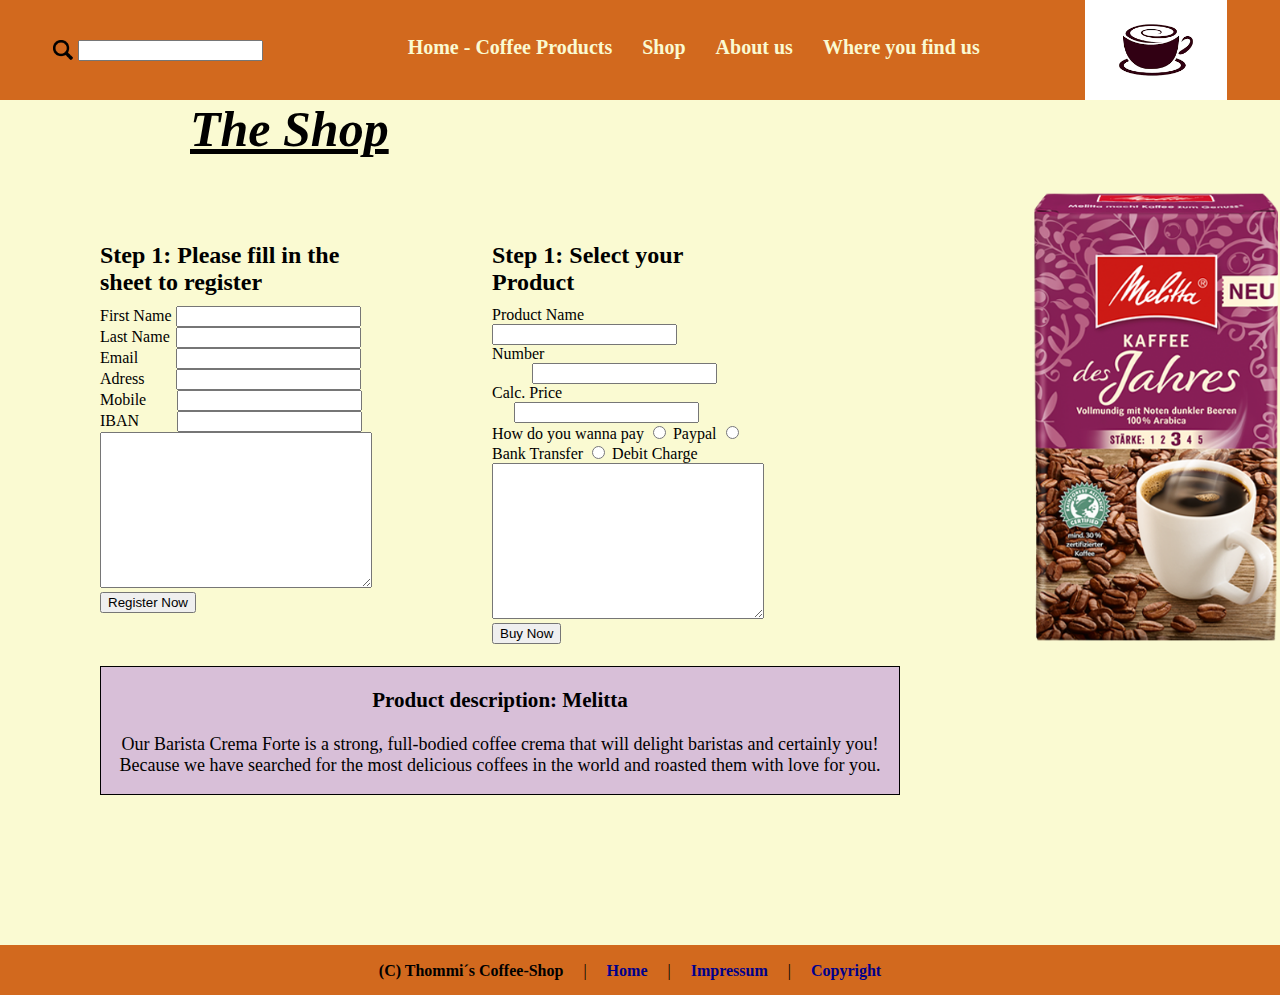
<file: My-new-project/shop-melitta.html>
<!DOCTYPE html>
<html lang="en">
<head>
    <meta charset="UTF-8">
    <meta http-equiv="X-UA-Compatible" content="IE=edge">
    <meta name="viewport" content="width=device-width, initial-scale=1.0">
    <title>Tommi´s Coffee-Shop</title>
    <link rel="stylesheet" href="./css/index.css">
</head>
<body>
    <header>
        <nav>
            <div>
                <img src="./img/15-152459_open-search-bar-icon-png.png" alt="searchbar-icon">
                <form action="#">
                    <input type="text">
                </form>
            </div>
                <ul>
                    <li><a href="./index.html">Home - Coffee Products</a></li>
                    <li><a href="./shop-melitta.html">Shop</a></li>
                    <li><a href="./about-us.html">About us</a></li>
                    <li><a href="./find-us.html">Where you find us</a></li>
                </ul>
            <img src="./img/Download.png">
        </nav>
    </header>
    <main>
        <h1>The Shop</h1>
        <section class="formular">
            <div class="bla">
                <h2 class="header-formular">Step 1: Please fill in the sheet to register</h2>
            
                <div>
                    <label for="fn">First Name</label>
                    <input id="fn" type="text">
                </div>
                <div>
                    <label for="ln">Last Name</label>
                    <input id="ln" type="text">
                </div>
                <div>
                    <label for="em">Email</label>
                    <input id="em" type="email">
                </div>
                <div>
                    <label for="tc">Adress</label>
                    <input id="tc" type="text">
                </div>
                <div>
                    <label for="n">Mobile</label>
                    <input id="n" type="number">
                </div>
                <div>
                    <label for="ib">IBAN</label>
                    <input id="ib" type="text">
                </div>
                <div>
                    <textarea name="textarea" id="ta" cols="30" rows="10"></textarea>
                </div>
                <div>
                    <input type="submit" value="Register Now">
                </div>
            </div>
            <div class="formular2">
                <h2 class="header-formular">Step 1: Select your Product</h2>
            
                <div>
                    <label for="pn">Product Name</label>
                    <input id="pn" type="text">
                </div>
                <div>
                    <label for="nb">Number</label>
                    <input id="nb" type="number">
                </div>
                <div>
                    <label for="ca">Calc. Price</label>
                    <input id="ca" type="text">
                </div>
                <div>
                    How do you wanna pay
                    <input id="pa" type="radio" name="Paypal" value="cash">
                    <label for="pa">Paypal</label>
                    <input id="bt" type="radio" name="Bank transfer" value="Bank transfer">
                    <label for="bt">Bank Transfer</label>
                    <input id="dc" type="radio" name="debit charge" value="debit charge">
                    <label for="dc">Debit Charge</label>
                </div>
                <div>
                    <textarea name="textarea" id="ta" cols="30" rows="10"></textarea>
                </div>
                <div>
                    <input type="submit" value="Buy Now">
                </div>
            </div>
            <div>
                <img src="./img/Kaffee-Melitta-Kaffee-des-Jahres-2021-6773980.png" alt="melitta">
            </div>
        </section>
        <section id="description">
            <h3>Product description: Melitta</h3>
            <p>Our Barista Crema Forte is a strong, full-bodied coffee crema that will delight baristas and certainly you! Because we have searched for the most delicious coffees in the world and roasted them with love for you.</p>
        </section>
    </main>
    <footer>
        <span><b>(C) Thommi´s Coffee-Shop</b></span> <p>|</p>
        <a href="./index.html">Home</a> <p>|</p>
        <a href="./find-us.html">Impressum</a><p>|</p>
        <a href="#">Copyright</a>
    </footer>  
</body>
</html>
</file>
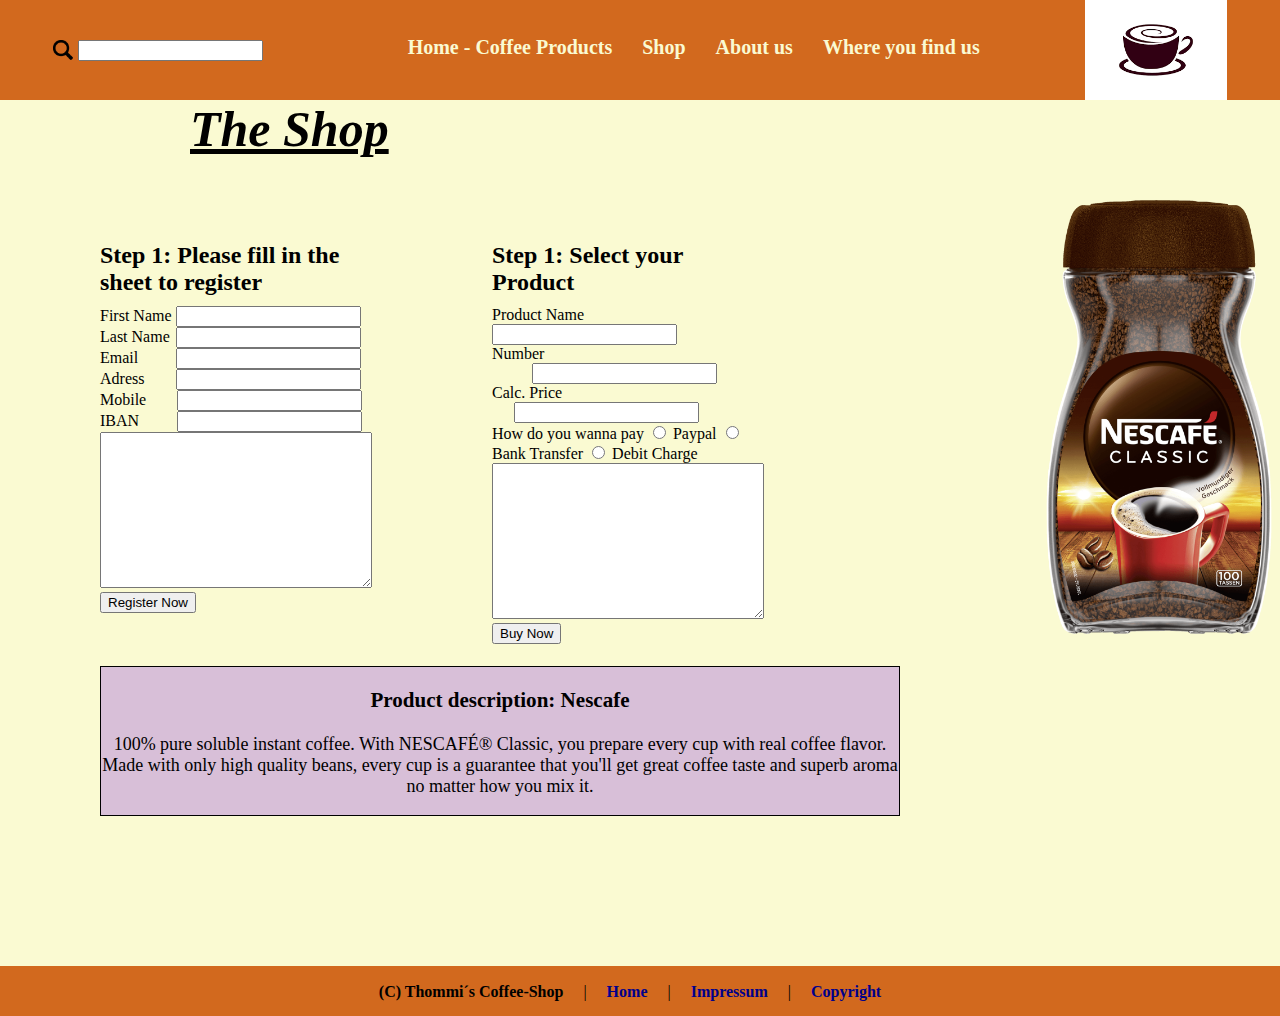
<file: My-new-project/shop-nescafe.html>
<!DOCTYPE html>
<html lang="en">
<head>
    <meta charset="UTF-8">
    <meta http-equiv="X-UA-Compatible" content="IE=edge">
    <meta name="viewport" content="width=device-width, initial-scale=1.0">
    <title>Tommi´s Coffee-Shop</title>
    <link rel="stylesheet" href="./css/index.css">
</head>
<body>
    <header>
        <nav>
            <div>
                <img src="./img/15-152459_open-search-bar-icon-png.png" alt="searchbar-icon">
                <form action="#">
                    <input type="text">
                </form>
            </div>
                <ul>
                    <li><a href="./index.html">Home - Coffee Products</a></li>
                    <li><a href="./shop-nescafe.html">Shop</a></li>
                    <li><a href="./about-us.html">About us</a></li>
                    <li><a href="./find-us.html">Where you find us</a></li>
                </ul>
            <img src="./img/Download.png">
        </nav>
    </header>
    <main>
        <h1>The Shop</h1>
        <section class="formular">
            <div class="bla">
                <h2 class="header-formular">Step 1: Please fill in the sheet to register</h2>
            
                <div>
                    <label for="fn">First Name</label>
                    <input id="fn" type="text">
                </div>
                <div>
                    <label for="ln">Last Name</label>
                    <input id="ln" type="text">
                </div>
                <div>
                    <label for="em">Email</label>
                    <input id="em" type="email">
                </div>
                <div>
                    <label for="tc">Adress</label>
                    <input id="tc" type="text">
                </div>
                <div>
                    <label for="n">Mobile</label>
                    <input id="n" type="number">
                </div>
                <div>
                    <label for="ib">IBAN</label>
                    <input id="ib" type="text">
                </div>
                <div>
                    <textarea name="textarea" id="ta" cols="30" rows="10"></textarea>
                </div>
                <div>
                    <input type="submit" value="Register Now">
                </div>
            </div>
            <div class="formular2">
                <h2 class="header-formular">Step 1: Select your Product</h2>
            
                <div>
                    <label for="pn">Product Name</label>
                    <input id="pn" type="text">
                </div>
                <div>
                    <label for="nb">Number</label>
                    <input id="nb" type="number">
                </div>
                <div>
                    <label for="ca">Calc. Price</label>
                    <input id="ca" type="text">
                </div>
                <div>
                    How do you wanna pay
                    <input id="pa" type="radio" name="Paypal" value="cash">
                    <label for="pa">Paypal</label>
                    <input id="bt" type="radio" name="Bank transfer" value="Bank transfer">
                    <label for="bt">Bank Transfer</label>
                    <input id="dc" type="radio" name="debit charge" value="debit charge">
                    <label for="dc">Debit Charge</label>
                </div>
                <div>
                    <textarea name="textarea" id="ta" cols="30" rows="10"></textarea>
                </div>
                <div>
                    <input type="submit" value="Buy Now">
                </div>
            </div>
            <div>
                <img src="./img/25162030_digital-image.png" alt="nescafe">
            </div>
        </section>
        <section id="description">
            <h3>Product description: Nescafe</h3>
            <p>100% pure soluble instant coffee. With NESCAFÉ® Classic, you prepare every cup with real coffee flavor. Made with only high quality beans, every cup is a guarantee that you'll get great coffee taste and superb aroma no matter how you mix it.</p>
        </section>
    </main>
    <footer>
        <span><b>(C) Thommi´s Coffee-Shop</b></span> <p>|</p>
        <a href="./index.html">Home</a> <p>|</p>
        <a href="./find-us.html">Impressum</a><p>|</p>
        <a href="#">Copyright</a>
    </footer>
</body>
</html>
</file>
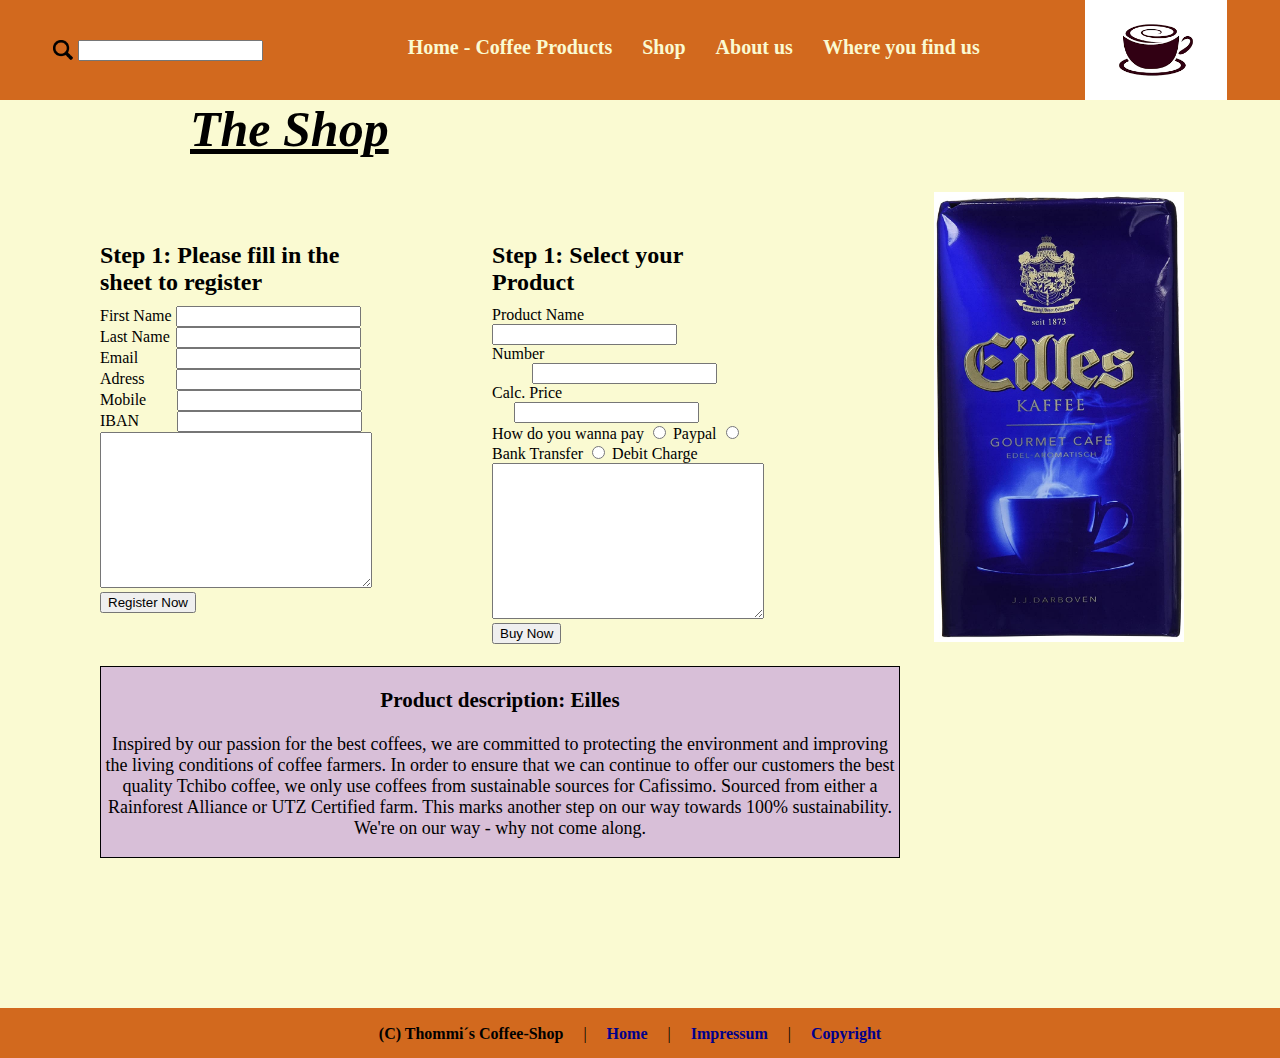
<file: My-new-project/shop-tchibo.html>
<!DOCTYPE html>
<html lang="en">
<head>
    <meta charset="UTF-8">
    <meta http-equiv="X-UA-Compatible" content="IE=edge">
    <meta name="viewport" content="width=device-width, initial-scale=1.0">
    <title>Tommi´s Coffee-Shop</title>
    <link rel="stylesheet" href="./css/index.css">
</head>
<body>
    <header>
        <nav>
            <div>
                <img src="./img/15-152459_open-search-bar-icon-png.png" alt="searchbar-icon">
                <form action="#">
                    <input type="text">
                </form>
            </div>
                <ul>
                    <li><a href="./index.html">Home - Coffee Products</a></li>
                    <li><a href="./shop-tchibo.html">Shop</a></li>
                    <li><a href="./about-us.html">About us</a></li>
                    <li><a href="./find-us.html">Where you find us</a></li>
                </ul>
            <img src="./img/Download.png">
        </nav>
    </header>
    <main>
        <h1>The Shop</h1>
        <section class="formular">
            <div class="bla">
                <h2 class="header-formular">Step 1: Please fill in the sheet to register</h2>
            
                <div>
                    <label for="fn">First Name</label>
                    <input id="fn" type="text">
                </div>
                <div>
                    <label for="ln">Last Name</label>
                    <input id="ln" type="text">
                </div>
                <div>
                    <label for="em">Email</label>
                    <input id="em" type="email">
                </div>
                <div>
                    <label for="tc">Adress</label>
                    <input id="tc" type="text">
                </div>
                <div>
                    <label for="n">Mobile</label>
                    <input id="n" type="number">
                </div>
                <div>
                    <label for="ib">IBAN</label>
                    <input id="ib" type="text">
                </div>
                <div>
                    <textarea name="textarea" id="ta" cols="30" rows="10"></textarea>
                </div>
                <div>
                    <input type="submit" value="Register Now">
                </div>
            </div>
            <div class="formular2">
                <h2 class="header-formular">Step 1: Select your Product</h2>
            
                <div>
                    <label for="pn">Product Name</label>
                    <input id="pn" type="text">
                </div>
                <div>
                    <label for="nb">Number</label>
                    <input id="nb" type="number">
                </div>
                <div>
                    <label for="ca">Calc. Price</label>
                    <input id="ca" type="text">
                </div>
                <div>
                    How do you wanna pay
                    <input id="pa" type="radio" name="Paypal" value="cash">
                    <label for="pa">Paypal</label>
                    <input id="bt" type="radio" name="Bank transfer" value="Bank transfer">
                    <label for="bt">Bank Transfer</label>
                    <input id="dc" type="radio" name="debit charge" value="debit charge">
                    <label for="dc">Debit Charge</label>
                </div>
                <div>
                    <textarea name="textarea" id="ta" cols="30" rows="10"></textarea>
                </div>
                <div>
                    <input type="submit" value="Buy Now">
                </div>
            </div>
            <div>
                <img src="./img/81r5Uu4EpTL._SL1500_.jpg" alt="eilles">
            </div>
        </section>
        <section id="description">
            <h3>Product description: Eilles</h3>
            <p>Inspired by our passion for the best coffees, we are committed to protecting the environment and improving the living conditions of coffee farmers. In order to ensure that we can continue to offer our customers the best quality Tchibo coffee, we only use coffees from sustainable sources for Cafissimo. Sourced from either a Rainforest Alliance or UTZ Certified farm. This marks another step on our way towards 100% sustainability. We're on our way - why not come along.</p>
        </section>
    </main>
    <footer>
        <span><b>(C) Thommi´s Coffee-Shop</b></span> <p>|</p>
        <a href="./index.html">Home</a> <p>|</p>
        <a href="./find-us.html">Impressum</a><p>|</p>
        <a href="#">Copyright</a>
    </footer>
</body>
</html>
</file>
<file: My-new-project/css/index.css>
* {
    box-sizing: border-box;
}
body {
    padding: 0;
    margin: 0;
    background-color: lightgoldenrodyellow;
}
header {
    background-color: chocolate;
    
}
main {
    padding-right: 100px;
    padding-left: 100px;
    margin-top: 100px;
}
nav {
    display: flex;
    justify-content: space-around;
    align-items: center;
    position: fixed;
    top: 0;
    width: 100%;
    background-color: chocolate
    
    
    
}
nav > div > img:nth-child(1) {
    height: 20px;
    margin-right: 5px;
}
nav > img:nth-of-type(2) {
    height: 40px;
}
ul {
    display: flex;
    list-style-type: none;
    gap: 30px;
    margin-top: 10px;
}
h1 {
    font-size: 50px;
    margin-left: 90px;
    font-style: italic;
    text-decoration: underline;
    margin-top: 20px;
}
h2 {
    margin-left: 90px;
}
a {
    text-decoration: none;
    font-weight: bold;
}
nav a:hover {
    background-color: lightgoldenrodyellow;
    color: black;
}
nav > div:nth-of-type(1) {
    display: flex;
    
    
}
nav > img {
    height: 100px;
    justify-content: right;
    margin-top: 0px;
}
nav ul a {
    font-size: 20px;
    color: lightgoldenrodyellow;
}
section > article:nth-of-type(1) {
    display: flex;
}
section > article:nth-of-type(1) img {
    height: 400px;
}
section > article:nth-of-type(1) img:hover {
    transform: scale(1.1);
}
p {
    text-align: center;
}
article > div > div > p {
    margin-top: 0px;
}
.formular {
    margin-left: 0px;
    display: flex;
}
#ln {
    margin-left: 2px;
}
#em {
    margin-left: 34px;
}
#tc {
    margin-left: 28px;
}
#n {
    margin-left: 27px;
}
#cp {
    margin-left: 2px;
}
.header-formular {
    margin: 0;
    margin-bottom: 10px;
}
textarea {
    padding-right: 13px;
}
#ib {
    margin-left: 34px;
}
.formular2 {
    margin-top: 50px;
    margin-left: 120px;
}
#nb {
    margin-left: 40px;
}
#ca {
    margin-left: 22px;
}
.formular > div > img {
    height: 450px;
    margin-left: 170px;
}
.bla {
    margin-top: 50px;
}
#description {
    text-align: center;
    width: 800px;
    margin-top: 20px;
    margin-bottom: 150px;
    background-color: thistle;
    border: black 1px solid;
    font-size: 18px;
}
.eilles {
    margin-left: 100px;
}
.eilles2 {
    margin-right: 70px;
}
.pomori {
    margin-left: 90px;
}
.moevenpick {
    margin-left: 100px;
}
.moevenpick2 {
    margin-right: 80px;
}
.iframe {
    display: flex;
    justify-content: center;
}
.about-us-container {
    display: flex;
    justify-content: space-between;
}
.thommi {
    height: 500px;
    margin-top: 30px;
    border: black 1px solid;
}
.history {
    margin-right: 200px;
    margin-left: 100px;
    margin-top: 0px;
}
.about-us-container p  {
    font-style: italic;
    font-size: 20px;
}
footer {
    display: flex;
    justify-content: center;
    background-color: chocolate;
    margin-top: 50px;
    height: 50px;
}
footer a {
    margin-left: 20px;
    margin-right: 20px;
    text-decoration: none;
    color: darkblue;
}
footer span {
    margin-right: 20px;
}
footer a:hover {
    text-decoration: underline;
}
footer p, a, span {
    margin-top: 17px;
}
.formular2 > div > img:hover {
    transform: scale(1,5);
}
</file>
